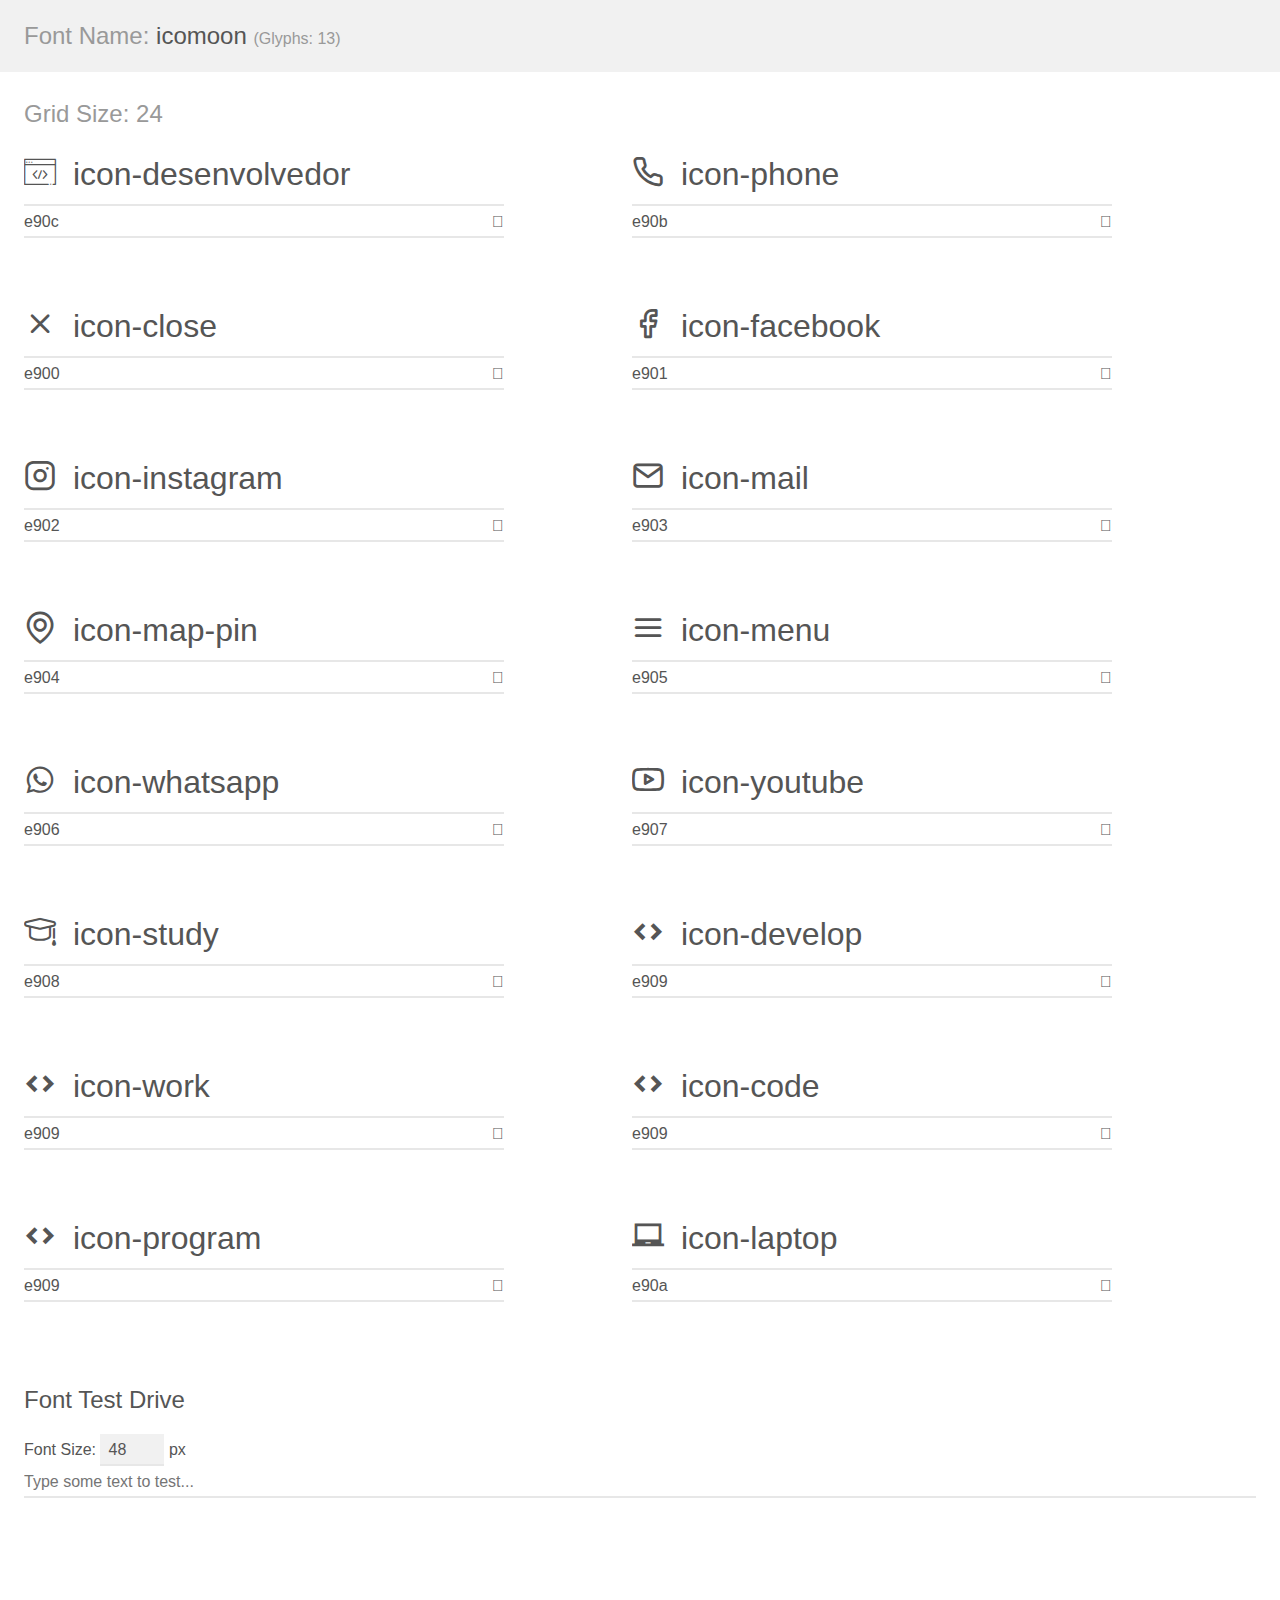
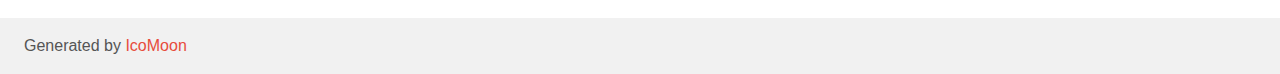
<file: assents/fonts/demo.html>
<!doctype html>
<html>
<head>
    <meta charset="utf-8">
    <title>IcoMoon Demo</title>
    <meta name="description" content="An Icon Font Generated By IcoMoon.io">
    <meta name="viewport" content="width=device-width, initial-scale=1">
    <link rel="stylesheet" href="demo-files/demo.css">
    <link rel="stylesheet" href="style.css"></head>
<body>
    <div class="bgc1 clearfix">
        <h1 class="mhmm mvm"><span class="fgc1">Font Name:</span> icomoon <small class="fgc1">(Glyphs:&nbsp;13)</small></h1>
    </div>
    <div class="clearfix mhl ptl">
        <h1 class="mvm mtn fgc1">Grid Size: 24</h1>
        <div class="glyph fs1">
            <div class="clearfix bshadow0 pbs">
                <span class="icon-desenvolvedor"></span>
                <span class="mls"> icon-desenvolvedor</span>
            </div>
            <fieldset class="fs0 size1of1 clearfix hidden-false">
                <input type="text" readonly value="e90c" class="unit size1of2" />
                <input type="text" maxlength="1" readonly value="&#xe90c;" class="unitRight size1of2 talign-right" />
            </fieldset>
            <div class="fs0 bshadow0 clearfix hidden-true">
                <span class="unit pvs fgc1">liga: </span>
                <input type="text" readonly value="" class="liga unitRight" />
            </div>
        </div>
        <div class="glyph fs1">
            <div class="clearfix bshadow0 pbs">
                <span class="icon-phone"></span>
                <span class="mls"> icon-phone</span>
            </div>
            <fieldset class="fs0 size1of1 clearfix hidden-false">
                <input type="text" readonly value="e90b" class="unit size1of2" />
                <input type="text" maxlength="1" readonly value="&#xe90b;" class="unitRight size1of2 talign-right" />
            </fieldset>
            <div class="fs0 bshadow0 clearfix hidden-true">
                <span class="unit pvs fgc1">liga: </span>
                <input type="text" readonly value="" class="liga unitRight" />
            </div>
        </div>
        <div class="glyph fs1">
            <div class="clearfix bshadow0 pbs">
                <span class="icon-close"></span>
                <span class="mls"> icon-close</span>
            </div>
            <fieldset class="fs0 size1of1 clearfix hidden-false">
                <input type="text" readonly value="e900" class="unit size1of2" />
                <input type="text" maxlength="1" readonly value="&#xe900;" class="unitRight size1of2 talign-right" />
            </fieldset>
            <div class="fs0 bshadow0 clearfix hidden-true">
                <span class="unit pvs fgc1">liga: </span>
                <input type="text" readonly value="" class="liga unitRight" />
            </div>
        </div>
        <div class="glyph fs1">
            <div class="clearfix bshadow0 pbs">
                <span class="icon-facebook"></span>
                <span class="mls"> icon-facebook</span>
            </div>
            <fieldset class="fs0 size1of1 clearfix hidden-false">
                <input type="text" readonly value="e901" class="unit size1of2" />
                <input type="text" maxlength="1" readonly value="&#xe901;" class="unitRight size1of2 talign-right" />
            </fieldset>
            <div class="fs0 bshadow0 clearfix hidden-true">
                <span class="unit pvs fgc1">liga: </span>
                <input type="text" readonly value="" class="liga unitRight" />
            </div>
        </div>
        <div class="glyph fs1">
            <div class="clearfix bshadow0 pbs">
                <span class="icon-instagram"></span>
                <span class="mls"> icon-instagram</span>
            </div>
            <fieldset class="fs0 size1of1 clearfix hidden-false">
                <input type="text" readonly value="e902" class="unit size1of2" />
                <input type="text" maxlength="1" readonly value="&#xe902;" class="unitRight size1of2 talign-right" />
            </fieldset>
            <div class="fs0 bshadow0 clearfix hidden-true">
                <span class="unit pvs fgc1">liga: </span>
                <input type="text" readonly value="" class="liga unitRight" />
            </div>
        </div>
        <div class="glyph fs1">
            <div class="clearfix bshadow0 pbs">
                <span class="icon-mail"></span>
                <span class="mls"> icon-mail</span>
            </div>
            <fieldset class="fs0 size1of1 clearfix hidden-false">
                <input type="text" readonly value="e903" class="unit size1of2" />
                <input type="text" maxlength="1" readonly value="&#xe903;" class="unitRight size1of2 talign-right" />
            </fieldset>
            <div class="fs0 bshadow0 clearfix hidden-true">
                <span class="unit pvs fgc1">liga: </span>
                <input type="text" readonly value="" class="liga unitRight" />
            </div>
        </div>
        <div class="glyph fs1">
            <div class="clearfix bshadow0 pbs">
                <span class="icon-map-pin"></span>
                <span class="mls"> icon-map-pin</span>
            </div>
            <fieldset class="fs0 size1of1 clearfix hidden-false">
                <input type="text" readonly value="e904" class="unit size1of2" />
                <input type="text" maxlength="1" readonly value="&#xe904;" class="unitRight size1of2 talign-right" />
            </fieldset>
            <div class="fs0 bshadow0 clearfix hidden-true">
                <span class="unit pvs fgc1">liga: </span>
                <input type="text" readonly value="" class="liga unitRight" />
            </div>
        </div>
        <div class="glyph fs1">
            <div class="clearfix bshadow0 pbs">
                <span class="icon-menu"></span>
                <span class="mls"> icon-menu</span>
            </div>
            <fieldset class="fs0 size1of1 clearfix hidden-false">
                <input type="text" readonly value="e905" class="unit size1of2" />
                <input type="text" maxlength="1" readonly value="&#xe905;" class="unitRight size1of2 talign-right" />
            </fieldset>
            <div class="fs0 bshadow0 clearfix hidden-true">
                <span class="unit pvs fgc1">liga: </span>
                <input type="text" readonly value="" class="liga unitRight" />
            </div>
        </div>
        <div class="glyph fs1">
            <div class="clearfix bshadow0 pbs">
                <span class="icon-whatsapp"></span>
                <span class="mls"> icon-whatsapp</span>
            </div>
            <fieldset class="fs0 size1of1 clearfix hidden-false">
                <input type="text" readonly value="e906" class="unit size1of2" />
                <input type="text" maxlength="1" readonly value="&#xe906;" class="unitRight size1of2 talign-right" />
            </fieldset>
            <div class="fs0 bshadow0 clearfix hidden-true">
                <span class="unit pvs fgc1">liga: </span>
                <input type="text" readonly value="" class="liga unitRight" />
            </div>
        </div>
        <div class="glyph fs1">
            <div class="clearfix bshadow0 pbs">
                <span class="icon-youtube"></span>
                <span class="mls"> icon-youtube</span>
            </div>
            <fieldset class="fs0 size1of1 clearfix hidden-false">
                <input type="text" readonly value="e907" class="unit size1of2" />
                <input type="text" maxlength="1" readonly value="&#xe907;" class="unitRight size1of2 talign-right" />
            </fieldset>
            <div class="fs0 bshadow0 clearfix hidden-true">
                <span class="unit pvs fgc1">liga: </span>
                <input type="text" readonly value="" class="liga unitRight" />
            </div>
        </div>
        <div class="glyph fs1">
            <div class="clearfix bshadow0 pbs">
                <span class="icon-study"></span>
                <span class="mls"> icon-study</span>
            </div>
            <fieldset class="fs0 size1of1 clearfix hidden-false">
                <input type="text" readonly value="e908" class="unit size1of2" />
                <input type="text" maxlength="1" readonly value="&#xe908;" class="unitRight size1of2 talign-right" />
            </fieldset>
            <div class="fs0 bshadow0 clearfix hidden-true">
                <span class="unit pvs fgc1">liga: </span>
                <input type="text" readonly value="" class="liga unitRight" />
            </div>
        </div>
        <div class="glyph fs1">
            <div class="clearfix bshadow0 pbs">
                <span class="icon-develop"></span>
                <span class="mls"> icon-develop</span>
            </div>
            <fieldset class="fs0 size1of1 clearfix hidden-false">
                <input type="text" readonly value="e909" class="unit size1of2" />
                <input type="text" maxlength="1" readonly value="&#xe909;" class="unitRight size1of2 talign-right" />
            </fieldset>
            <div class="fs0 bshadow0 clearfix hidden-true">
                <span class="unit pvs fgc1">liga: </span>
                <input type="text" readonly value="" class="liga unitRight" />
            </div>
        </div>
        <div class="glyph fs1">
            <div class="clearfix bshadow0 pbs">
                <span class="icon-work"></span>
                <span class="mls"> icon-work</span>
            </div>
            <fieldset class="fs0 size1of1 clearfix hidden-false">
                <input type="text" readonly value="e909" class="unit size1of2" />
                <input type="text" maxlength="1" readonly value="&#xe909;" class="unitRight size1of2 talign-right" />
            </fieldset>
            <div class="fs0 bshadow0 clearfix hidden-true">
                <span class="unit pvs fgc1">liga: </span>
                <input type="text" readonly value="" class="liga unitRight" />
            </div>
        </div>
        <div class="glyph fs1">
            <div class="clearfix bshadow0 pbs">
                <span class="icon-code"></span>
                <span class="mls"> icon-code</span>
            </div>
            <fieldset class="fs0 size1of1 clearfix hidden-false">
                <input type="text" readonly value="e909" class="unit size1of2" />
                <input type="text" maxlength="1" readonly value="&#xe909;" class="unitRight size1of2 talign-right" />
            </fieldset>
            <div class="fs0 bshadow0 clearfix hidden-true">
                <span class="unit pvs fgc1">liga: </span>
                <input type="text" readonly value="" class="liga unitRight" />
            </div>
        </div>
        <div class="glyph fs1">
            <div class="clearfix bshadow0 pbs">
                <span class="icon-program"></span>
                <span class="mls"> icon-program</span>
            </div>
            <fieldset class="fs0 size1of1 clearfix hidden-false">
                <input type="text" readonly value="e909" class="unit size1of2" />
                <input type="text" maxlength="1" readonly value="&#xe909;" class="unitRight size1of2 talign-right" />
            </fieldset>
            <div class="fs0 bshadow0 clearfix hidden-true">
                <span class="unit pvs fgc1">liga: </span>
                <input type="text" readonly value="" class="liga unitRight" />
            </div>
        </div>
        <div class="glyph fs1">
            <div class="clearfix bshadow0 pbs">
                <span class="icon-laptop"></span>
                <span class="mls"> icon-laptop</span>
            </div>
            <fieldset class="fs0 size1of1 clearfix hidden-false">
                <input type="text" readonly value="e90a" class="unit size1of2" />
                <input type="text" maxlength="1" readonly value="&#xe90a;" class="unitRight size1of2 talign-right" />
            </fieldset>
            <div class="fs0 bshadow0 clearfix hidden-true">
                <span class="unit pvs fgc1">liga: </span>
                <input type="text" readonly value="" class="liga unitRight" />
            </div>
        </div>
    </div>

    <!--[if gt IE 8]><!-->
    <div class="mhl clearfix mbl">
        <h1>Font Test Drive</h1>
        <label>
            Font Size: <input id="fontSize" type="number" class="textbox0 mbm"
            min="8" value="48" />
            px
        </label>
        <input id="testText" type="text" class="phl size1of1 mvl"
        placeholder="Type some text to test..." value=""/>
        <div id="testDrive" class="icon-" style="font-family: icomoon">&nbsp;
        </div>
    </div>
    <!--<![endif]-->
    <div class="bgc1 clearfix">
        <p class="mhl">Generated by <a href="https://icomoon.io/app">IcoMoon</a></p>
    </div>

    <script src="demo-files/demo.js"></script>
</body>
</html>
</file>
<file: assents/fonts/demo-files/demo.css>
body {
  padding: 0;
  margin: 0;
  font-family: sans-serif;
  font-size: 1em;
  line-height: 1.5;
  color: #555;
  background: #fff;
}
h1 {
  font-size: 1.5em;
  font-weight: normal;
}
small {
  font-size: .66666667em;
}
a {
  color: #e74c3c;
  text-decoration: none;
}
a:hover, a:focus {
  box-shadow: 0 1px #e74c3c;
}
.bshadow0, input {
  box-shadow: inset 0 -2px #e7e7e7;
}
input:hover {
  box-shadow: inset 0 -2px #ccc;
}
input, fieldset {
  font-family: sans-serif;
  font-size: 1em;
  margin: 0;
  padding: 0;
  border: 0;
}
input {
  color: inherit;
  line-height: 1.5;
  height: 1.5em;
  padding: .25em 0;
}
input:focus {
  outline: none;
  box-shadow: inset 0 -2px #449fdb;
}
.glyph {
  font-size: 16px;
  width: 15em;
  padding-bottom: 1em;
  margin-right: 4em;
  margin-bottom: 1em;
  float: left;
  overflow: hidden;
}
.liga {
  width: 80%;
  width: calc(100% - 2.5em);
}
.talign-right {
  text-align: right;
}
.talign-center {
  text-align: center;
}
.bgc1 {
  background: #f1f1f1;
}
.fgc1 {
  color: #999;
}
.fgc0 {
  color: #000;
}
p {
  margin-top: 1em;
  margin-bottom: 1em;
}
.mvm {
  margin-top: .75em;
  margin-bottom: .75em;
}
.mtn {
  margin-top: 0;
}
.mtl, .mal {
  margin-top: 1.5em;
}
.mbl, .mal {
  margin-bottom: 1.5em;
}
.mal, .mhl {
  margin-left: 1.5em;
  margin-right: 1.5em;
}
.mhmm {
  margin-left: 1em;
  margin-right: 1em;
}
.mls {
  margin-left: .25em;
}
.ptl {
  padding-top: 1.5em;
}
.pbs, .pvs {
  padding-bottom: .25em;
}
.pvs, .pts {
  padding-top: .25em;
}
.unit {
  float: left;
}
.unitRight {
  float: right;
}
.size1of2 {
  width: 50%;
}
.size1of1 {
  width: 100%;
}
.clearfix:before, .clearfix:after {
  content: " ";
  display: table;
}
.clearfix:after {
  clear: both;
}
.hidden-true {
  display: none;
}
.textbox0 {
  width: 3em;
  background: #f1f1f1;
  padding: .25em .5em;
  line-height: 1.5;
  height: 1.5em;
}
#testDrive {
  display: block;
  padding-top: 24px;
  line-height: 1.5;
}
.fs0 {
  font-size: 16px;
}
.fs1 {
  font-size: 32px;
}
</file>
<file: assents/fonts/style.css>
@font-face {
  font-family: 'icomoon';
  src:  url('fonts/icomoon.eot?y65a52');
  src:  url('fonts/icomoon.eot?y65a52#iefix') format('embedded-opentype'),
    url('fonts/icomoon.ttf?y65a52') format('truetype'),
    url('fonts/icomoon.woff?y65a52') format('woff'),
    url('fonts/icomoon.svg?y65a52#icomoon') format('svg');
  font-weight: normal;
  font-style: normal;
  font-display: block;
}

[class^="icon-"], [class*=" icon-"] {
  /* use !important to prevent issues with browser extensions that change fonts */
  font-family: 'icomoon' !important;
  speak: never;
  font-style: normal;
  font-weight: normal;
  font-variant: normal;
  text-transform: none;
  line-height: 1;

  /* Better Font Rendering =========== */
  -webkit-font-smoothing: antialiased;
  -moz-osx-font-smoothing: grayscale;
}

.icon-desenvolvedor:before {
  content: "\e90c";
}
.icon-phone:before {
  content: "\e90b";
}
.icon-close:before {
  content: "\e900";
}
.icon-facebook:before {
  content: "\e901";
}
.icon-instagram:before {
  content: "\e902";
}
.icon-mail:before {
  content: "\e903";
}
.icon-map-pin:before {
  content: "\e904";
}
.icon-menu:before {
  content: "\e905";
}
.icon-whatsapp:before {
  content: "\e906";
}
.icon-youtube:before {
  content: "\e907";
}
.icon-study:before {
  content: "\e908";
}
.icon-develop:before {
  content: "\e909";
}
.icon-work:before {
  content: "\e909";
}
.icon-code:before {
  content: "\e909";
}
.icon-program:before {
  content: "\e909";
}
.icon-laptop:before {
  content: "\e90a";
}
</file>
